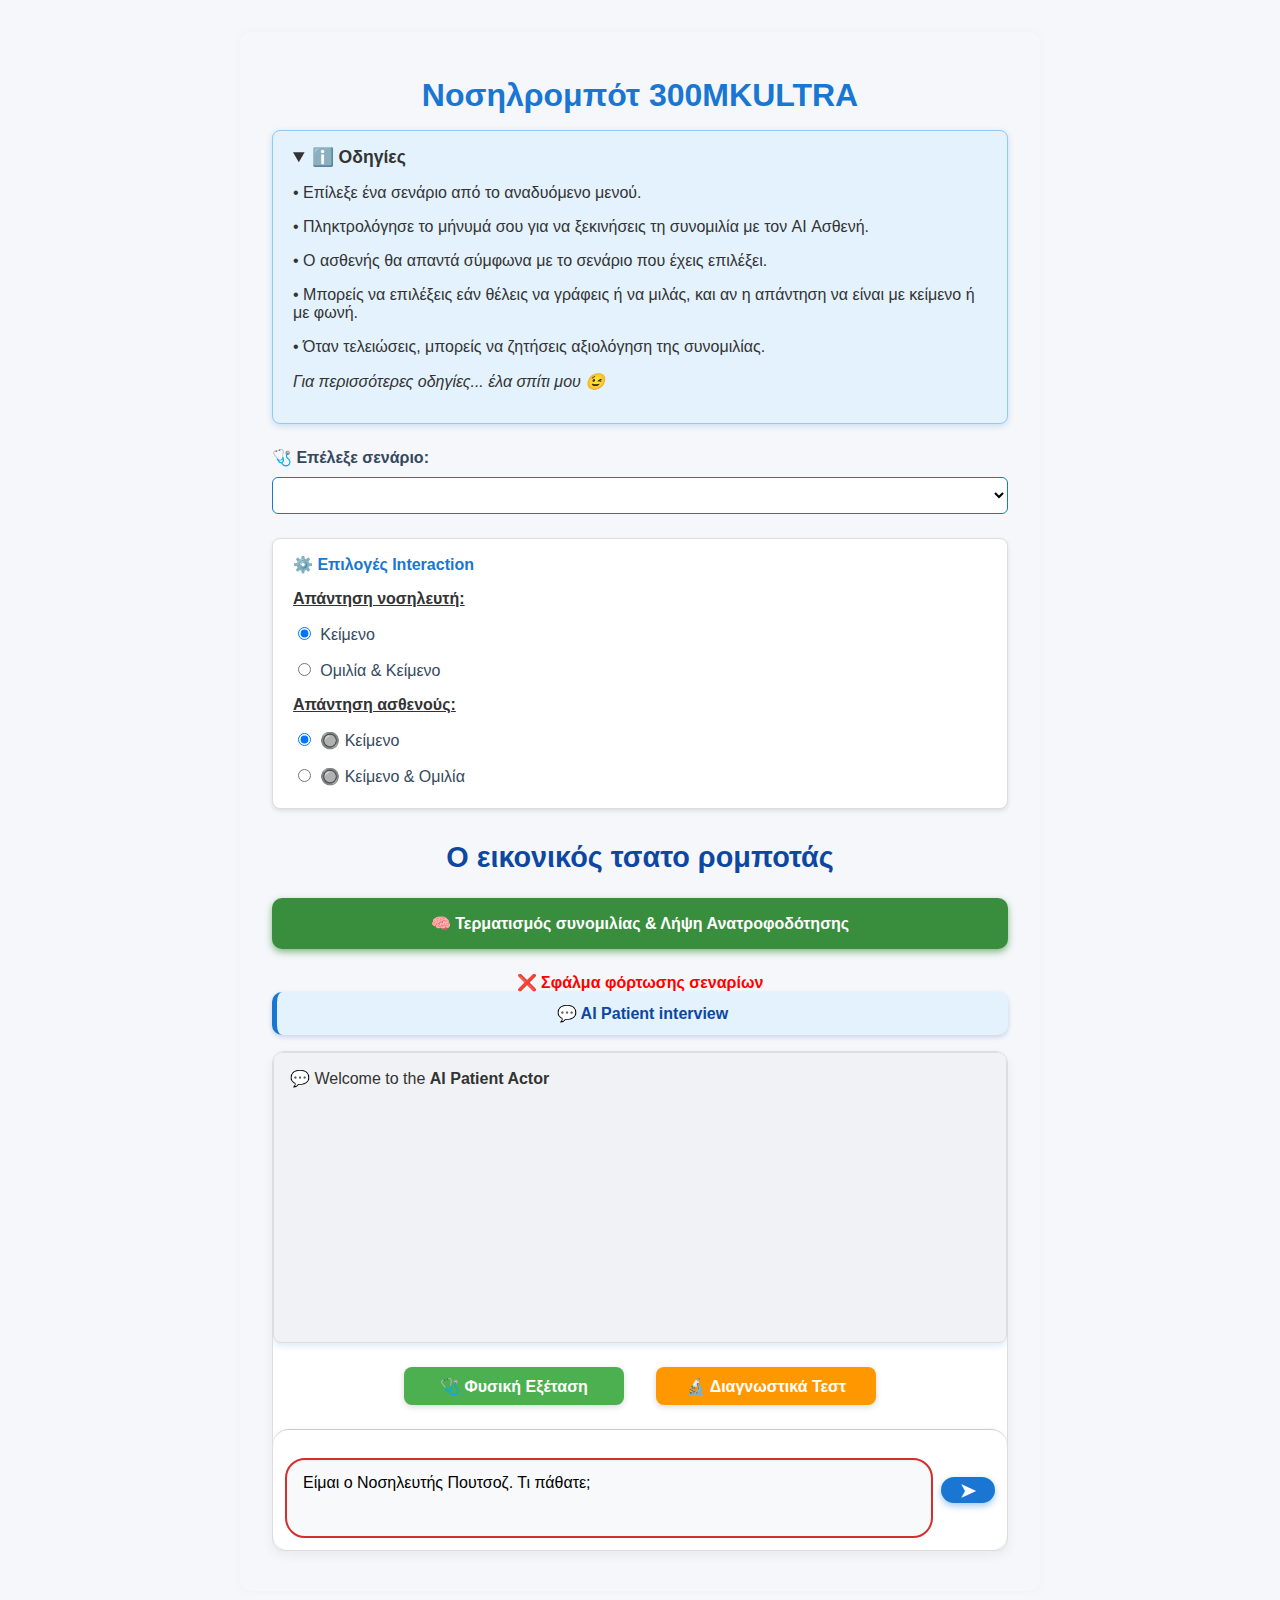
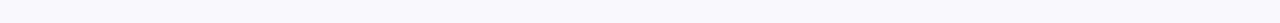
<file: frontend/index.html>
<!DOCTYPE html>
<html lang="el">
<head>
  <meta charset="UTF-8" />
  <meta name="viewport" content="width=device-width, initial-scale=1" />
  <title>Νοσηλρομπότ 300MKULTRA</title>
  <link rel="stylesheet" href="styles.css" />
</head>
<body>
  <h1>Νοσηλρομπότ 300MKULTRA</h1>

  <details open>
    <summary>ℹ️ Οδηγίες</summary>
    <p>• Επίλεξε ένα σενάριο από το αναδυόμενο μενού.</p>
    <p>• Πληκτρολόγησε το μήνυμά σου για να ξεκινήσεις τη συνομιλία με τον AI Ασθενή.</p>
    <p>• Ο ασθενής θα απαντά σύμφωνα με το σενάριο που έχεις επιλέξει.</p>
    <p>• Μπορείς να επιλέξεις εάν θέλεις να γράφεις ή να μιλάς, και αν η απάντηση να είναι με κείμενο ή με φωνή.</p>
    <p>• Όταν τελειώσεις, μπορείς να ζητήσεις αξιολόγηση της συνομιλίας.</p>
    <p><i>Για περισσότερες οδηγίες... έλα σπίτι μου 😉</i></p>
  </details>

  <label for="scenarioSelect">🩺 Επέλεξε σενάριο:</label>
  <select id="scenarioSelect"></select>

  <div class="interaction-options" aria-label="Επιλογές interaction">
    <strong>⚙️ Επιλογές Interaction</strong>

    <p><u>Απάντηση νοσηλευτή:</u></p>
    <label><input type="radio" name="nurseMode" value="text" checked> Κείμενο</label>
    <label><input type="radio" name="nurseMode" value="speech"> Ομιλία & Κείμενο</label>

    <p><u>Απάντηση ασθενούς:</u></p>
    <label><input type="radio" name="patientMode" value="text" checked> 🔘 Κείμενο</label>
    <label><input type="radio" name="patientMode" value="speech"> 🔘 Κείμενο & Ομιλία</label>
  </div>

  <h2 class="chatbot-title">Ο εικονικός τσατο ρομποτάς</h2>

  <button id="endChatBtn" class="end-chat-btn">
    <span id="endChatBtnText">🧠 Τερματισμός συνομιλίας & Λήψη Ανατροφοδότησης</span>
  </button>

  <div id="feedbackMessage" style="color: red; font-weight: 700; margin-top: 1rem; text-align: center; user-select: none;"></div>

  <div id="welcomeBanner" class="banner-message">
    💬 AI Patient interview 
  </div>

  <!-- 🧠 ΚΕΝΤΡΙΚΟ CHAT CONTAINER -->
  <div id="chatContainer">
    <!-- 💬 Μηνύματα -->
    <div id="chatWindow" role="log" aria-live="polite" aria-relevant="additions"></div>

    <!-- 🧪 Κουμπιά Εξετάσεων -->
    <div id="examButtons">
      <button id="physicalExamBtn" class="secondary-btn physical-btn">🩺 Φυσική Εξέταση</button>
      <button id="diagnosticTestsBtn" class="secondary-btn diagnostic-btn">🔬 Διαγνωστικά Τεστ</button>
    </div>

    <!-- 📝 Input Περιοχή -->
    <div id="input-area">
      <textarea id="chatInput" rows="1" placeholder="Γράψε μήνυμα..."></textarea>
      <button id="sendBtn"><span style="font-size: 1.2rem;">➤</span></button>
    </div>
  </div>

  <!-- 📋 Modal container -->
  <div id="modal-container"></div>

  <script type="module" src="./main.js"></script>
  <script type="module" src="./ui.js"></script>
<script type="module" src="./state.js"></script>
<script type="module" src="./api.js"></script>
</body>
</html>
</file>
<file: frontend/styles.css>
/* Reset & basics */
* {
  box-sizing: border-box;
}
body {
  font-family: 'Segoe UI', Tahoma, Geneva, Verdana, sans-serif;
  background: #f5f7fa;
  color: #333;
  max-width: 800px;        /* ✅ Σταθερό επαγγελματικό πλάτος */
  margin: 2rem auto;
  padding: 1.5rem 2rem;
  user-select: none;
  box-shadow: 0 0 10px rgba(0,0,0,0.03); /* optional: πολύ διακριτική σκιά */
  border-radius: 12px; /* optional: για πιο "κάρτα" αίσθηση */
}

/* ✅ Responsive υποστήριξη για κινητά και μικρές οθόνες */
@media (max-width: 850px) {
  body {
    max-width: 95vw;
    padding: 1rem;
    border-radius: 0;
    box-shadow: none;
  }
}


h1 {
  text-align: center;
  font-weight: 700;
  color: #1976d2;
  margin-bottom: 1rem;
  user-select: text;
}
details {
  background: #e3f2fd;
  border: 1px solid #90caf9;
  padding: 1rem 1.25rem;
  margin-bottom: 1.5rem;
  border-radius: 8px;
  box-shadow: 0 2px 6px rgb(25 118 210 / 0.2);
}
summary {
  font-weight: 600;
  cursor: pointer;
  outline: none;
  font-size: 1.1rem;
  user-select: text;
}
label {
  display: block;
  margin-top: 1rem;
  font-weight: 600;
  user-select: text;
}
select {
  width: 100%;
  padding: 0.5rem 0.75rem;
  border-radius: 6px;
  border: 1.5px solid #1976d2;
  font-size: 1rem;
  background: white;
  margin-top: 0.25rem;
  cursor: pointer;
  transition: border-color 0.3s ease;
}
select:hover,
select:focus {
  border-color: #115293;
  outline: none;
}
.interaction-options {
  background: white;
  border: 1px solid #ddd;
  border-radius: 8px;
  padding: 1rem 1.25rem;
  box-shadow: 0 2px 4px rgb(0 0 0 / 0.1);
  margin-top: 1.5rem;
  user-select: text;
}
.interaction-options strong {
  display: block;
  font-weight: 700;
  margin-bottom: 0.5rem;
  color: #1976d2;
}
.interaction-options p {
  margin-top: 1rem;
  margin-bottom: 0.3rem;
  font-weight: 600;
}
.interaction-options label {
  font-weight: normal;
  margin-right: 1rem;
  cursor: pointer;
  user-select: none;
}
.interaction-options input[type='radio'] {
  margin-right: 0.3rem;
  cursor: pointer;
}
.chatbot-title {
  text-align: center;
  margin: 2rem 0 1rem 0;
  font-size: 1.8rem;
  font-weight: 700;
  color: #0d47a1;
  font-family: 'Segoe UI Black', 'Arial Black', Arial, sans-serif;
  user-select: none;
}
#chatWindow {
  background: white;
  border-radius: 8px;
  border: 1px solid #ddd;
  height: 400px;
  overflow-y: auto;
  padding: 1rem;
  box-shadow: 0 3px 7px rgb(25 118 210 / 0.15);
  white-space: pre-wrap;
  font-size: 1rem;
  user-select: text;
}


.message {
  display: block;                 /* 👈 Από inline-block -> block */
  width: fit-content;            /* ✅ Μικραίνει στο μέγεθος του περιεχομένου */
  padding: 0.75rem 1rem;
  border-radius: 12px;
  line-height: 1.6;
  font-size: 1rem;
  max-width: 75%;
  margin: 0.5rem 0;
  word-break: break-word;
  white-space: pre-wrap;
  box-shadow: 0 2px 6px rgba(0, 0, 0, 0.05);
}


/* 🧑‍⚕️ Νοσηλευτής */
.message.user {
  background-color: #1565c0;
  color: white;
  margin-left: auto;
  text-align: left;
  border-top-right-radius: 4px;
}

/* 🧠 AI Ασθενής */
.message.ai {
  background-color: #e3f2fd;
  color: #0d47a1;
  margin-right: auto;
  text-align: left;
  border-top-left-radius: 4px;
}

/* ℹ️ Σύστημα */
.message.system {
  display: block;
  text-align: center;
  background-color: #f3f3f3;
  color: #555;
  font-style: italic;
  font-weight: 600;
  border-radius: 8px;
  margin: 1rem auto;
  padding: 0.6rem 1rem;
}






.message {
  margin: 0.5rem 0;
  max-width: 80%;
  padding: 0.5rem 0.75rem;
  border-radius: 12px;
  line-height: 1.4;
  font-size: 0.95rem;
  word-wrap: break-word;
}
.message.user {
  background-color: #1976d2;
  color: white;
  margin-left: auto;
  text-align: right;
  user-select: text;
  box-shadow: 0 2px 4px rgb(25 118 210 / 0.6);
}
.message.ai {
  background-color: #e3f2fd;
  color: #0d47a1;
  margin-right: auto;
  text-align: left;
  user-select: text;
  box-shadow: 0 2px 4px rgb(13 71 161 / 0.5);
}
.message.ai:first-child {
  background-color: #e8f5e9;
  color: #1b5e20;
  font-weight: 600;
  border: 2px dashed #66bb6a;
  animation: fadeInWelcome 0.6s ease-in-out;
}
@keyframes fadeInWelcome {
  from {
    opacity: 0;
    transform: translateY(-6px);
  }
  to {
    opacity: 1;
    transform: translateY(0);
  }
}

textarea {
  width: 100%;
  font-size: 1rem;
  padding: 0.75rem 1rem;
  border-radius: 10px;
  border: 1.5px solid #1976d2;
  resize: vertical;
  min-height: 80px;
  margin-top: 1rem;
  transition: border-color 0.3s ease;
  font-family: 'Segoe UI', Tahoma, Geneva, Verdana, sans-serif;
  user-select: text;
}
textarea:focus {
  border: 2px solid #d32f2f !important;
  box-shadow: 0 0 6px rgba(211, 47, 47, 0.5);
  outline: none;
}

button {
  padding: 0.75rem 1.5rem;
  font-size: 1.1rem;
  border-radius: 10px;
  border: none;
  cursor: pointer;
  font-weight: 700;
  background-color: #1976d2;
  color: white;
  transition: background-color 0.3s ease;
  user-select: none;
  box-shadow: 0 3px 7px rgb(25 118 210 / 0.4);

  display: inline-block;       /* 👈 προσθήκη */
  width: auto;                 /* 👈 προσθήκη */
  max-width: 100%;             /* 👈 προστασία για overflow */
}


button:hover {
  background-color: #115293;
}
button:active {
  background-color: #0d3c70;
}


.end-chat-btn {
  background-color: #388e3c;
  color: white;
  font-weight: 700;
  font-size: 1rem;
  border: none;
  border-radius: 10px;
  padding: 1rem 1.5rem;
  width: 100%;               /* 👈 full width */
  display: block;            /* 👈 για να πιάσει όλο */
  box-shadow: 0 3px 7px rgb(56 142 60 / 0.6);
  cursor: pointer;
  margin: 1.5rem auto;        /* μικρή απόσταση πάνω-κάτω */
  max-width: none;            /* 👈 μη περιορισμένο */
  text-align: center;
  transition: background-color 0.3s ease;
}

.end-chat-btn:hover {
  background-color: #2e7d32;
}

.end-chat-btn:active {
  background-color: #1b5e20;
}


.banner-message {
  background-color: #e3f2fd;
  color: #0d47a1;
  font-weight: 600;
  font-size: 1rem;
  padding: 0.75rem 1.25rem;
  border-radius: 10px;
  text-align: center;
  margin-bottom: 1rem;
  box-shadow: 0 2px 5px rgba(13, 71, 161, 0.2);
  border-left: 5px solid #1976d2;
  user-select: none;
  animation: fadeInSlide 0.7s ease-in-out;
}
@keyframes fadeInSlide {
  from {
    opacity: 0;
    transform: translateY(-10px);
  }
  to {
    opacity: 1;
    transform: translateY(0);
  }
}

.secondary-btn {
  background-color: #fbc02d;
  color: #333;
  padding: 0.6rem 1.2rem;
  font-size: 1rem;
  font-weight: 600;
  border: none;
  border-radius: 8px;
  cursor: pointer;
  margin: 0.5rem;
  transition: background-color 0.3s ease, transform 0.2s ease;
  box-shadow: 0 2px 6px rgba(0, 0, 0, 0.15);
}
.secondary-btn:hover {
  transform: scale(1.03);
  opacity: 0.95;
}
.secondary-btn:active {
  transform: scale(0.97);
}
#examButtons {
  display: flex;
  justify-content: center;
  gap: 1rem;
  margin-top: 1rem;
  flex-wrap: wrap;
}
#examButtons button {
  flex: 1 1 160px;
  max-width: 220px;
  min-width: 140px;
}
.physical-btn {
  background-color: #4caf50;
  color: white;
}
.physical-btn:hover {
  background-color: #388e3c;
}
.diagnostic-btn {
  background-color: #ff9800;
  color: white;
}
.diagnostic-btn:hover {
  background-color: #f57c00;
}
#input-area {
  display: flex;
  align-items: center;
  gap: 0.5rem;
  padding: 0.75rem;
  border-radius: 1rem;
  background-color: #f9f9f9;
  box-shadow: 0 2px 6px rgba(0, 0, 0, 0.1);
  margin-top: 1rem;
}

#chatInput {
  flex: 1;
  padding: 0.75rem 1rem;
  border-radius: 0.75rem;
  border: 1px solid #ccc;
  resize: none;
  font-size: 1rem;
  line-height: 1.4;
  background-color: white;
  box-shadow: inset 0 1px 2px rgba(0, 0, 0, 0.05);
}

#sendBtn {
  padding: 0.6rem 1rem;
  font-size: 1rem;
  border-radius: 0.75rem;
  background-color: #1976d2;
  color: white;
  border: none;
  cursor: pointer;
  transition: background-color 0.2s ease;
}

#sendBtn:hover {
  background-color: #125ea5;
}


.message {
  padding: 0.75rem 1.1rem;
  border-radius: 12px;
  line-height: 1.5;
  font-size: 1rem;
  max-width: 75%;
  word-break: break-word;
  white-space: pre-wrap;
  box-shadow: 0 2px 4px rgba(0,0,0,0.08);
}

/* Χρώματα */
.message.user {
  background-color: #1565c0;
  color: white;
}

.message.ai {
  background-color: #e3f2fd;
  color: #0d47a1;
}

.message.system {
  background-color: #ede7f6;
  color: #512da8;
  font-style: italic;
  font-weight: 600;
}
/* ✳️ Wrapper chat */
#chatContainer {
  background: white;
  border: 1px solid #ddd;
  border-radius: 12px;
  display: flex;
  flex-direction: column;
  height: 500px;
  box-shadow: 0 4px 12px rgba(0,0,0,0.06);
  overflow: hidden;
  margin: 1rem 0;
}

/* 🧠 Chat window */
#chatWindow {
  flex: 1 1 auto;
  overflow-y: auto;
  padding: 1rem;
  background: #f0f2f5;
  display: flex;
  flex-direction: column;
  gap: 0.3rem;
}

/* 🖊️ Input area */
#input-area {
  display: flex;
  padding: 0.75rem;
  background-color: #fff;
  border-top: 1px solid #ccc;
  gap: 0.5rem;
}

#chatInput {
  flex: 1;
  resize: none;
  padding: 0.75rem 1rem;
  font-size: 1rem;
  border: 1px solid #ccc;
  border-radius: 20px;
  outline: none;
  background-color: #f8f9fa;
}

#sendBtn {
  background-color: #1976d2;
  color: white;
  border: none;
  padding: 0 1.2rem;
  font-size: 1.4rem;
  border-radius: 50px;
  cursor: pointer;
  transition: background-color 0.3s ease;
}

#sendBtn:hover {
  background-color: #0d47a1;
}

.message-wrapper {
  display: flex;
  align-items: flex-end;
  margin: 0.6rem 0;
}

.message-wrapper.ai {
  justify-content: flex-start;
  flex-direction: row;
}

.message-wrapper.user {
  justify-content: flex-end;
  flex-direction: row; /* 👈 avatar αριστερά */
}


.avatar {
  width: 36px;
  height: 36px;
  border-radius: 50%;
  margin: 0 0.5rem;
  overflow: hidden;
  background: #e0e0e0;
  flex-shrink: 0;
}

.avatar img {
  width: 100%;
  height: 100%;
  object-fit: cover;       /* ✅ κόβει σωστά την εικόνα */
  border-radius: 50%;      /* ✅ κυκλικό avatar */
  image-rendering: auto;   /* ✅ αποφυγή pixelation */
}


.message {
  max-width: 70%;
  padding: 0.75rem 1.2rem;
  font-size: 1rem;
  border-radius: 18px;
  word-break: break-word;
  white-space: pre-wrap;
  line-height: 1.5;
  box-shadow: 0 1px 4px rgba(0, 0, 0, 0.08);
}

.message.ai {
  background-color: #f1f2f6;
  color: #1a1a1a;
  border-bottom-left-radius: 4px;
}

.message.user {
  background-color: #a460f9;
  color: white;
  border-bottom-right-radius: 4px;
}

.message.system {
  background: transparent;
  color: #888;
  font-size: 0.9rem;
  font-style: italic;
  text-align: center;
  margin: 0.5rem auto;
}
</file>
